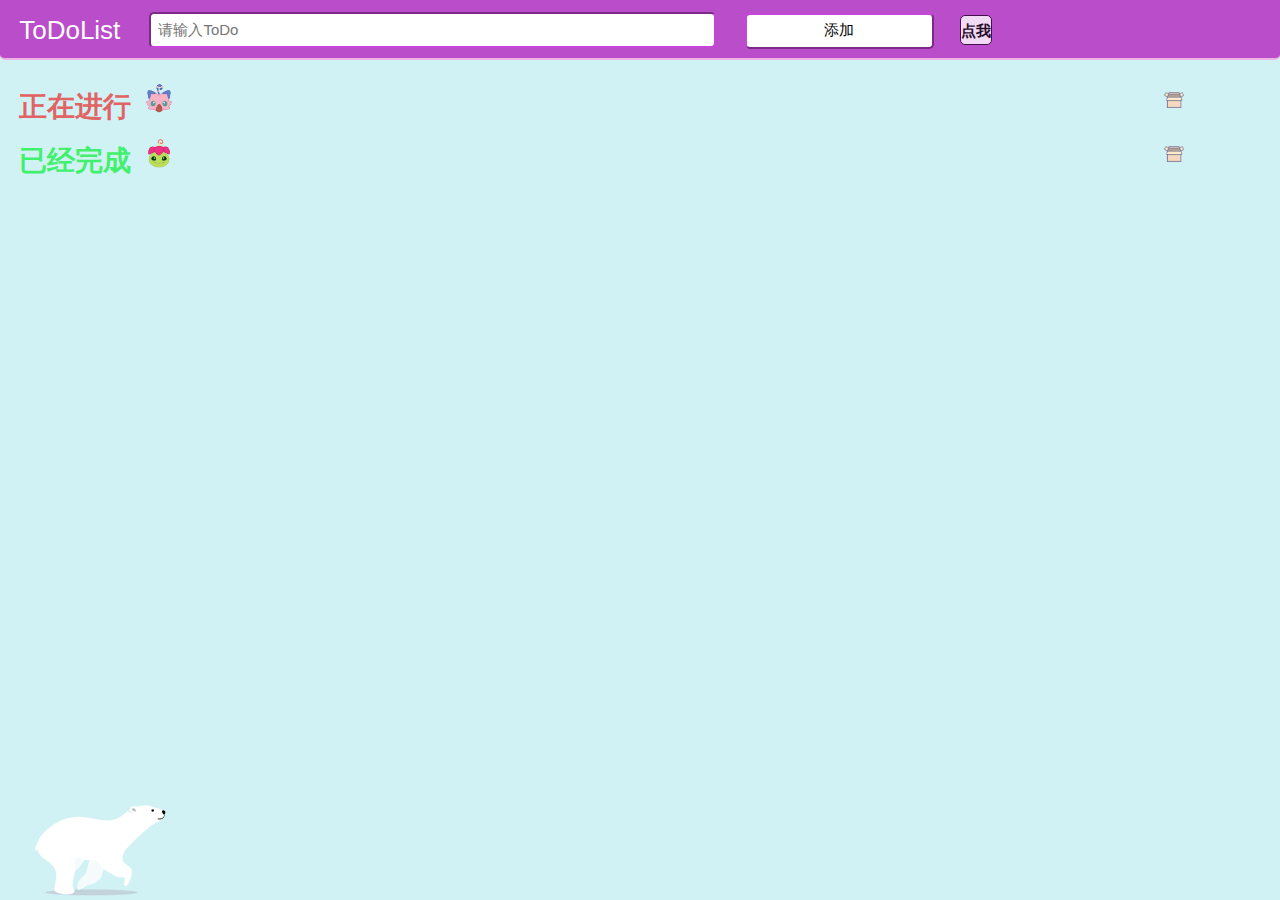
<file: index.html>
<!DOCTYPE html>
<html lang="en">
<head>
    <meta charset="UTF-8">
    <meta http-equiv="X-UA-Compatible" content="IE=edge">
    <meta name="viewport" content="width=device-width, initial-scale=1.0">
    <title>ToDoList</title>
    <link rel="stylesheet" href="css/base.css">
    <link rel="stylesheet" href="css/index.css">
</head>
<body>
    <header>
        <section id="header-section">
            <label id="clock" for="title">ToDoList</label>
            <input type="text" id="title" name="title" placeholder="请输入ToDo" autocomplete="off">
            <button id="add-btn">添加</button>
            <a href="happyBirthdayToDyj.html" class="birthday">点我</a>
        </section>
    </header>
        
    <main>
        <section id="content">
            <h1>正在进行
                <span><img src="img/todo_img.png" alt=""></span>
                <img src="img/quash.png" id="quash" data-from="todo"></img>
                <span id="todoCount"></span></h1>
            <ul id="todoList"></ul>
            <h1 class="green">已经完成 
                <span><img src="img/done.png" alt=""></span>
                <img src="img/quash.png" id="quash" data-from="done"></img>
                <span id="doneCount"></span></h1>
            <ul id="doneList"></ul>
        </section>
        <div class="bear"></div>
    </main>
    <script type="text/javascript" src="js/index.js"></script>
</body>
</html>
</file>
<file: css/base.css>
/* 把我们所有标签的内外边距清零 */
* {
    margin: 0;
    padding: 0;
    /* CSS3盒子模型 */
    box-sizing: border-box
}
/* em 和 i 斜体的文字不倾斜 */
em,
i {
    font-style: normal
}
/* 去掉li 的小圆点 */
li {
    list-style: none
}

img {
    /* border 0 照顾低版本浏览器 如果 图片外面包含了链接会有边框的问题 */
    border: 0;
    /* 取消图片底侧有空白缝隙的问题 */
    vertical-align: middle
}

button {
    /* 当我们鼠标经过button 按钮的时候，鼠标变成小手 */
    cursor: pointer
}

a {
    color: #666;
    text-decoration: none
}

a:hover {
    color: #c81623
}

button,
input {
    /* "\5B8B\4F53" 就是宋体的意思 这样浏览器兼容性比较好 */
    font-family: Microsoft YaHei, Heiti SC, tahoma, arial, Hiragino Sans GB, "\5B8B\4F53", sans-serif
}

body {
    /* CSS3 抗锯齿形 让文字显示的更加清晰 */
    -webkit-font-smoothing: antialiased;
    background-color: #fff;
    font: 12px/1.5 Microsoft YaHei, Heiti SC, tahoma, arial, Hiragino Sans GB, "\5B8B\4F53", sans-serif;
    color: #666
}

.hide,
.none {
    display: none
}
/* 清除浮动 */
.clearfix:after {
    visibility: hidden;
    clear: both;
    display: block;
    content: ".";
    height: 0
}

.clearfix {
    *zoom: 1
}
</file>
<file: css/index.css>
body {
    background-color: rgb(209, 242, 245);
}
header section {
    position: relative;
    width: 100%;
    height: 60px;
    padding-left: 1.5%;
    border-radius: 0 0 5px 5px;
    border-bottom: 2px solid rgb(238, 177, 228);
    background-color: #ba4dc9;
}
header section label {
    padding-top: 10px;
    width: 15%;
    margin-right: 2%;
    font-size: 26px;
    line-height: 60px;
    color: white;
}
header section input {
    transform: translateY(-11%);
    padding-left: 0.5em;
    height: 36px;
    width: 45%;
    font-size: 15px;
    border-radius: 5px;
    border-color: #c845da;
    background-color: white;
}
header section button {
    transform: translateY(-11%);
    margin-left: 2%;
    height: 36px;
    width: 15%;
    font-size: 15px;
    border-radius: 5px;
    border-color: #c845da;
    background-color: white;
}
header section button:hover {
    background-color: rgb(68, 179, 187);
    color: azure;
}
header section .birthday {
    display: inline-block;
    position: absolute;
    top: 30px;
    opacity: 0.8;
    transform: translateY(-50%);
    margin-left: 2%;
    height: 30px;
    color: black; 
    font-weight: 700;
    font-size: 15px;
    text-align: center;
    line-height: 30px;
    border-radius: 5px;
    border: 1px solid rgb(39, 2, 44);
    background-color: white;
}
header section .birthday:hover {
    background-color: rgb(68, 179, 187);
    color: azure;
}
main section {
    padding-top: 1%;
}

main section h1 {
    margin-top: 1%;
    padding-left: 1.5%;
    font-size: 28px;
    color: rgb(226, 99, 99);
}
main section .green {
    color: rgb(65, 240, 109);
}
h1 span {
    margin-left: 0.5%;
}
h1 span img {
    display: inline-block;
    height: 28px;
    width: 28px;
    transform: translateY(-35%);
    animation: move 2s linear infinite forwards;
}
main section h1 #quash {
    position: absolute;
    width: 20px;
    height: 20px;
    right: 7.5%;
    transform: translateY(10%);
    animation: rotate 2s linear infinite forwards;
}

main section ul li {
    position: relative;
    margin-left: 3%;
    margin-top: 0.3%;
    width: 100%;
    font-size: 18px;
    color: black;
    font-weight: 100;
}
main section ul:nth-child(2) li {
    font-weight: 700;
}

main section ul li input {
    margin-right: 0.6%;
}
main section ul li img {
    position: absolute;
    width: 20px;
    height: 20px;
    right: 7%;
    transform: translateY(-10%);
    animation: rotate 2s linear infinite forwards;
}
main section ul li #edit {
    position: absolute;
    width: 20px;
    height: 20px;
    right: 14%;
    transform: translateY(-10%);
    animation: rotate 2s linear infinite forwards;
}

.bear {
    position: absolute;
    z-index: -1;
    bottom: 0px;
    height: 100px;
    width: 200px;
    background: url(../img/bear.png) no-repeat;
    animation: bear 1s steps(8) infinite , bearmove 8s forwards;
}
@keyframes bear {
    0% {
        background-position: 0 0;
    }
    100% {
        background-position: -1600px 0;
    }
}
@keyframes bearmove {
    0% {
        left: 0%;
    }
    100% {
        left: 50%;
        transform: translateX(-50%);
    }
}
@keyframes move {
    0% {
        transform: rotate(0deg);
        transform: translateY(-25%);
    }
    25% {
        transform: rotate(40deg);
        transform: translateY(-15%);
    }
    50% {
        transform: translateY(-25%);
        transform: rotate(0deg);
    }
    75% {
        transform: rotate(-40deg);
        transform: translateY(-15%);
    }
    100% {
        transform: rotate(0deg);
        transform: translateY(-25%);
    }
}
@keyframes rotate {
    0% {
        transform: rotate(0deg);
    }
    25% {
        transform: rotate(20deg);
    }
    50% {
        transform: rotate(0deg);
    }
    75% {
        transform: rotate(-20deg);
    }
    100% {
        transform: rotate(0deg);
    }
}
</file>
